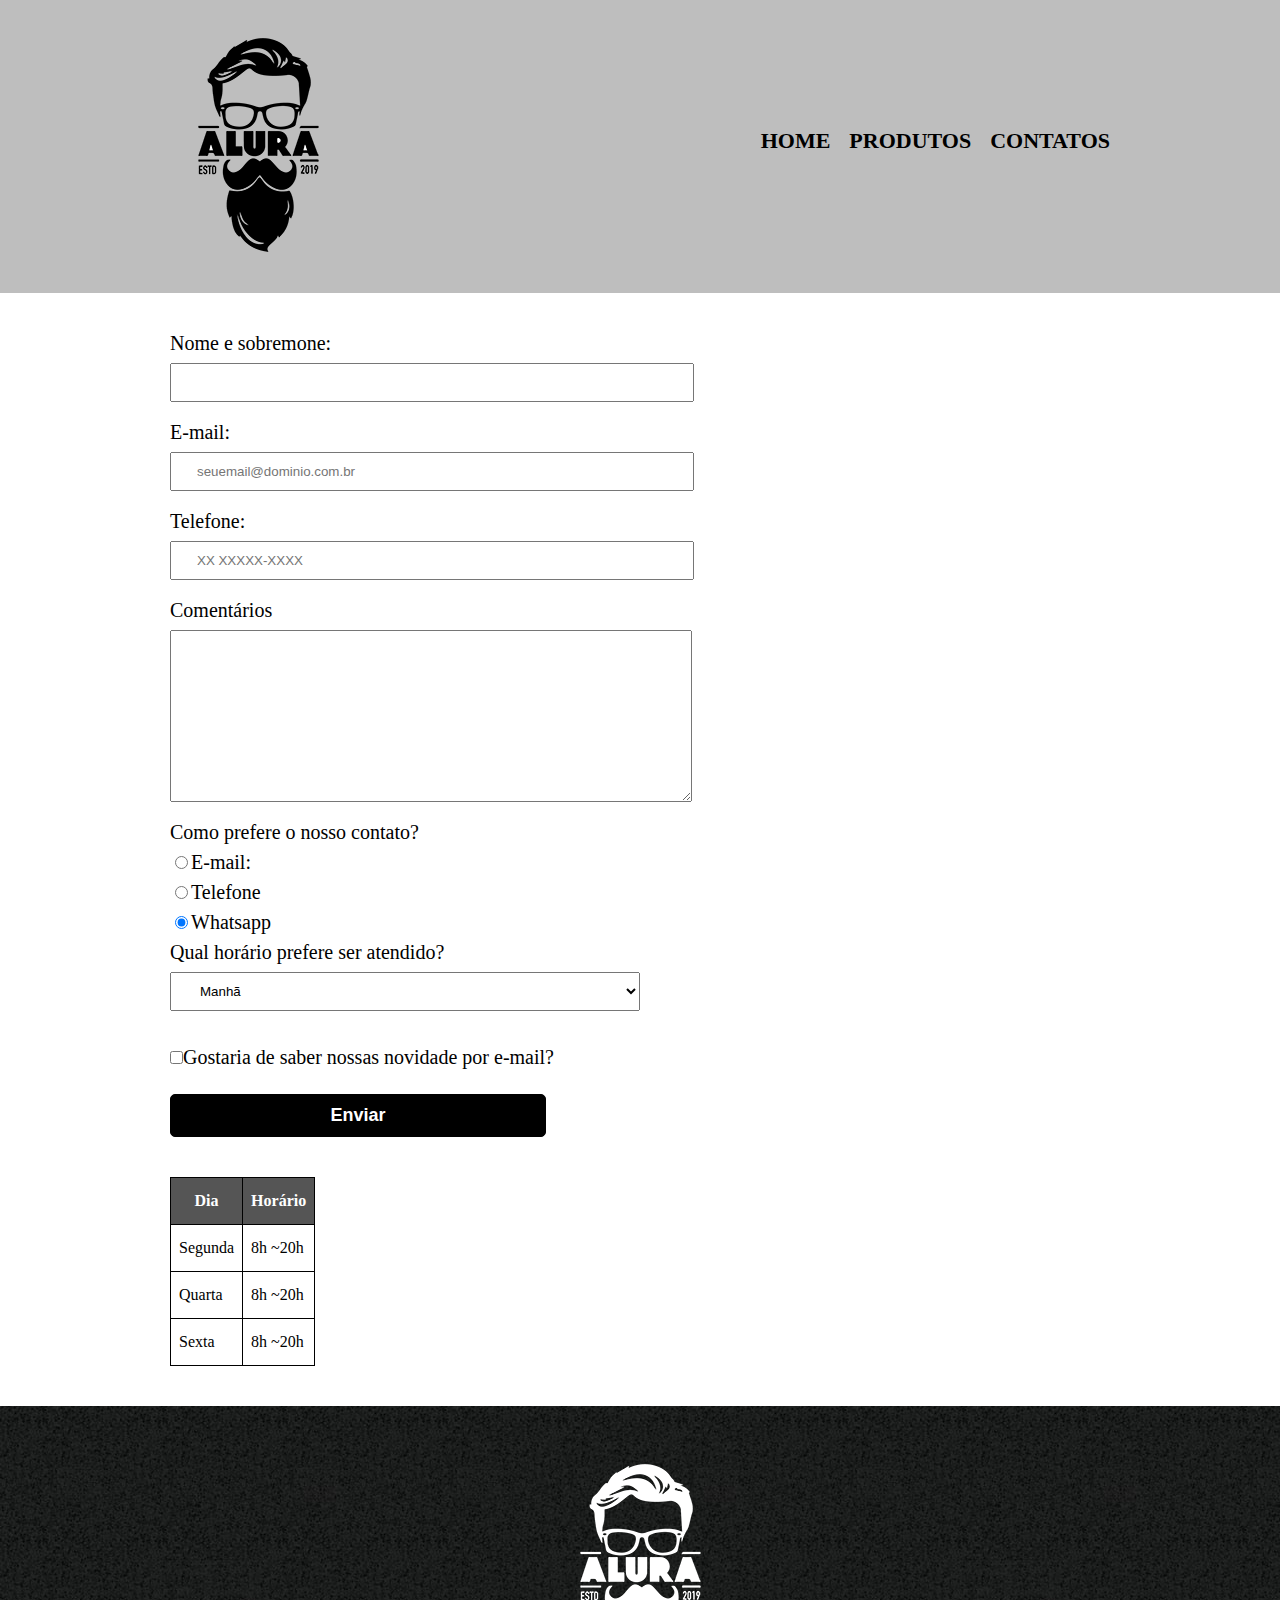
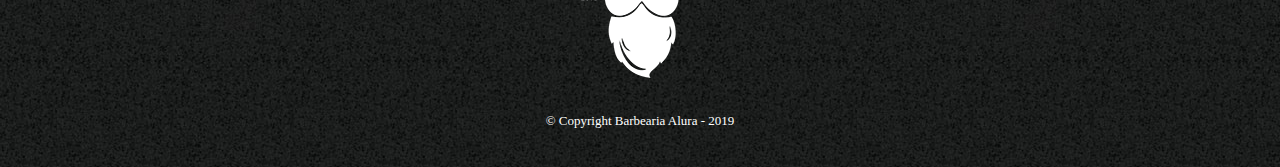
<file: contato.html>
<!DOCTYPE html>
<html>
<head>
    <meta charset="utf-8">
    <title>Contato - Barbearia Alura</title>
    <link rel="stylesheet" href="reset.css">
    <link rel="stylesheet" href="estilo.css">
</head>

<body>
    <header>
        <div class="caixa">
            <h1><img src="logo.png" alt="Logo da Barbearia Alura"></h1>
            <nav>
                <ul>
                    <li><a href="principal.html">Home</a></li>
                    <li><a href="produtos.html">Produtos</a></li>
                    <li><a href="contatos.html">Contatos</a></li>
                </ul>
            </nav>
        </div>
    </header>
    <main>
        <form>
            <label for="inputNome">Nome e sobremone:</label>
            <input type="text" id="inputNome" class="input-padrao" required>

            <label for="inputEmail">E-mail:</label>
            <input type="email" id="inputEmail" class="input-padrao" required placeholder="seuemail@dominio.com.br">

            <label for="inputFone">Telefone:</label>
            <input type="tel" id="inputFone" class="input-padrao" required placeholder="XX XXXXX-XXXX">

            <label for="textAreaMensagem">Comentários</label>
            <textarea cols="60" rows="10" id="textAreaMensagem" class="input-padrao" required></textarea>

            <fieldset>
                <legend>Como prefere o nosso contato?</legend>
                <label for="inputRadioEmail"><input type="radio" name="contato" value="email"
                        id="inputRadioEmail">E-mail:</label>


                <label for="inputRadioTelefone"><input type="radio" name="contato" value="telefone"
                        id="inputRadioTelefone">Telefone</label>


                <label for="inputRadioWhatsapp"><input checked type="radio" name="contato" value="whatsapp"
                        id="inputRadioWhatsapp">Whatsapp</label>
            </fieldset>

            <fieldset>
                <legend>Qual horário prefere ser atendido?</legend>
                <select class="input-padrao">
                    <option value="manha">Manhã</option>
                    <option value="tarde">Tarde</option>
                    <option value="noite">Noite</option>
                </select>
            </fieldset>
            <label><input type="checkbox" class="checkbox">Gostaria de saber nossas novidade por e-mail?</label>

            <input type="submit" value="Enviar" class="enviar">
        </form>

        <table>
            <thead>
                <tr>
                    <th>Dia</th>
                    <th>Horário</th>
                </tr>
            </thead>
            <tbody>
                <tr>
                    <td>Segunda</td>
                    <td>8h ~20h</td>
                </tr>
                <tr>
                    <td>Quarta</td>
                    <td>8h ~20h</td>
                </tr>
                <tr>
                    <td>Sexta</td>
                    <td>8h ~20h</td>
                </tr>
            </tbody>
        </table>
    </main>
    <footer>
        <img src="logo-branco.png" alt="Logo da Barbearia Alura">
        <p class="copyright">&copy Copyright Barbearia Alura - 2019</p>
    </footer>
</body>
</html>
</file>
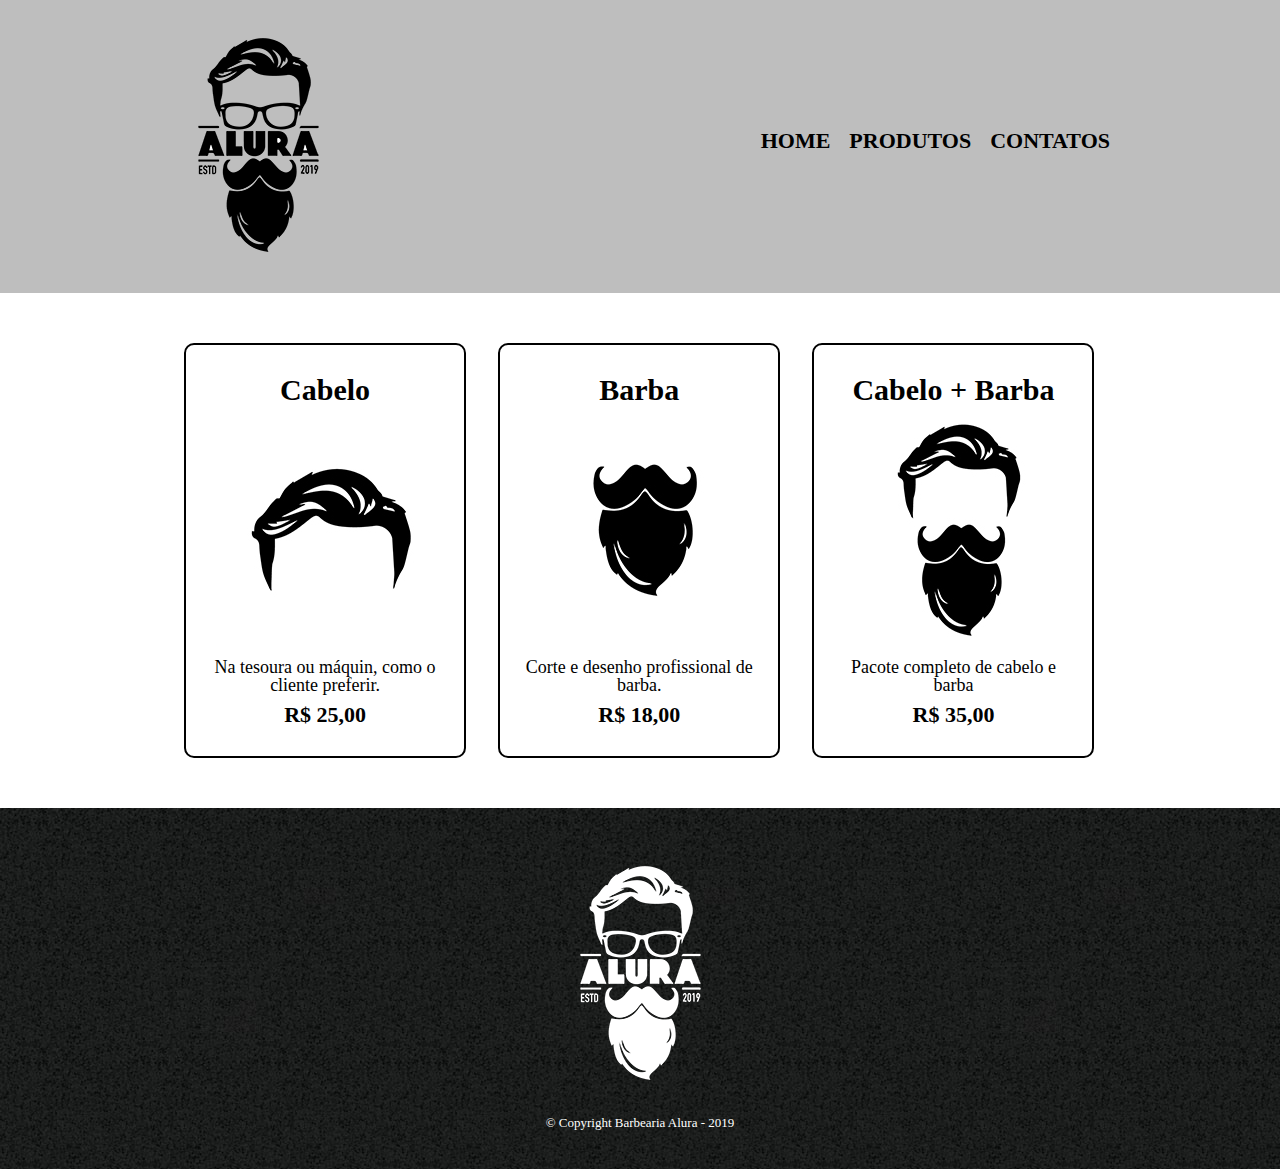
<file: produtos.html>
<!DOCTYPE html>
<html>

<head>
    <meta charset="utf-8">
    <title>Produtos - Barbearia Alura</title>
    <link rel="stylesheet" href="reset.css">
    <link rel="stylesheet" href="estilo.css">
</head>

<body>
    <header>
        <div class="caixa">
            <h1><img src="logo.png" alt="logotipo"></h1>
            <nav>
                <ul>
                    <li><a href="principal.html">Home</a></li>
                    <li><a href="produtos.html">Produtos</a></li>
                    <li><a href="contatos.html">Contatos</a></li>
                </ul>
            </nav>
        </div>
    </header>
    <main>
        <ul class="produtos">
            <li>
                <h2>Cabelo</h2>
                <img src="cabelo.jpg" alt="Cabelo">
                <p class="produto-descricao">Na tesoura ou máquin, como o cliente preferir.</p>
                <p class="produto-preco">R$ 25,00</p>
            </li>
            <li>
                <h2>Barba</h2>
                <img src="barba.jpg" alt="Barba">
                <p class="produto-descricao">Corte e desenho profissional de barba.</p>
                <p class="produto-preco">R$ 18,00</p>
            </li>
            <li>
                <h2>Cabelo + Barba</h2>
                <img src="cabelo+barba.jpg" alt="Cabelo + Barba">
                <p class="produto-descricao">Pacote completo de cabelo e barba</p>
                <p class="produto-preco">R$ 35,00</p>
            </li>
        </ul>
    </main>
    <footer>
        <img src="logo-branco.png" alt="Logo Rodape">
        <p class="copyright">&copy Copyright Barbearia Alura - 2019</p>
    </footer>
</body>

</html>
</file>
<file: estilo.css>
header{
    background-color: #bebebe;
    padding: 20px;
}
.caixa{
    position: relative;
    width: 940px;
    margin: 0 auto;
}
nav{
    position: absolute;
    top: 110px;
    right: 0;
}
nav li{
    display: inline;
    margin: 0 0 0 15px;
}
nav a{
    text-transform: uppercase;
    color: #000000;
    font-weight: bold;
    font-size: 22px;
    text-decoration: none;
}
nav a:hover{
    color: #C78c79;
    text-decoration: underline;
}
.produtos{
    width: 940px;
    margin: 0 auto;
    padding: 50px 0;
}
.produtos li{
    display: inline-block;
    text-align: center;
    width: 30%;
    vertical-align: top;
    margin: 0 1.5%;
    padding: 30px 20px;
    box-sizing: border-box;
    border: 2px solid #000000;
    border-radius: 10px;
}
.produtos li:hover{
    border-color: #C78c79;
}
.produtos li:active{
    border-color: #0d8C19;
}
.produtos li:hover h2{
    font-size: 32px;
}
.produtos h2{
    font-size: 30px;
    font-weight: bold;
}
.produto-descricao{
    font-size: 18px;
}
.produto-preco{
    font-size: 22px;
    font-weight: bold;
    margin: 10px 0 0;
}
footer{
    text-align: center;
    background: url('bg.jpg');
    padding: 40px;
}
.copyright{
    color: #FFFFFF;
    font-size: 13px;
    margin-top: 15px;
}

main{
    width: 940px;
    margin: 0 auto;
}
form{
    margin: 40px 0;
}
form label, form legend{
    display: block;
    font-size: 20px;
    margin: 0 0 10px;
}
.input-padrao{
    display: block;
    margin: 0 0 20px;
    padding: 10px 25px;
    width: 50%;
}
.checkbox{
    margin: 20px 0;
}
.enviar{
    width: 40%;
    padding: 10px 0;
    background: #000000;
    color: #FFFFFF;
    font-weight: bold;
    font-size: 18px;
    border-radius: 5px;
    border: 1px solid black;
    transition: 1s background;
    cursor: pointer;
}
.enviar:hover{
    background: #FFFFFF;
    color:black;
}
table{
    margin: 20px 0 40px;
}
thead{
    background: #555555;
    color: #FFFFFF;
    font-weight: bold;
}
td, th{
    border: 1px solid #000000;
    padding: 15px 8px;
}
</file>
